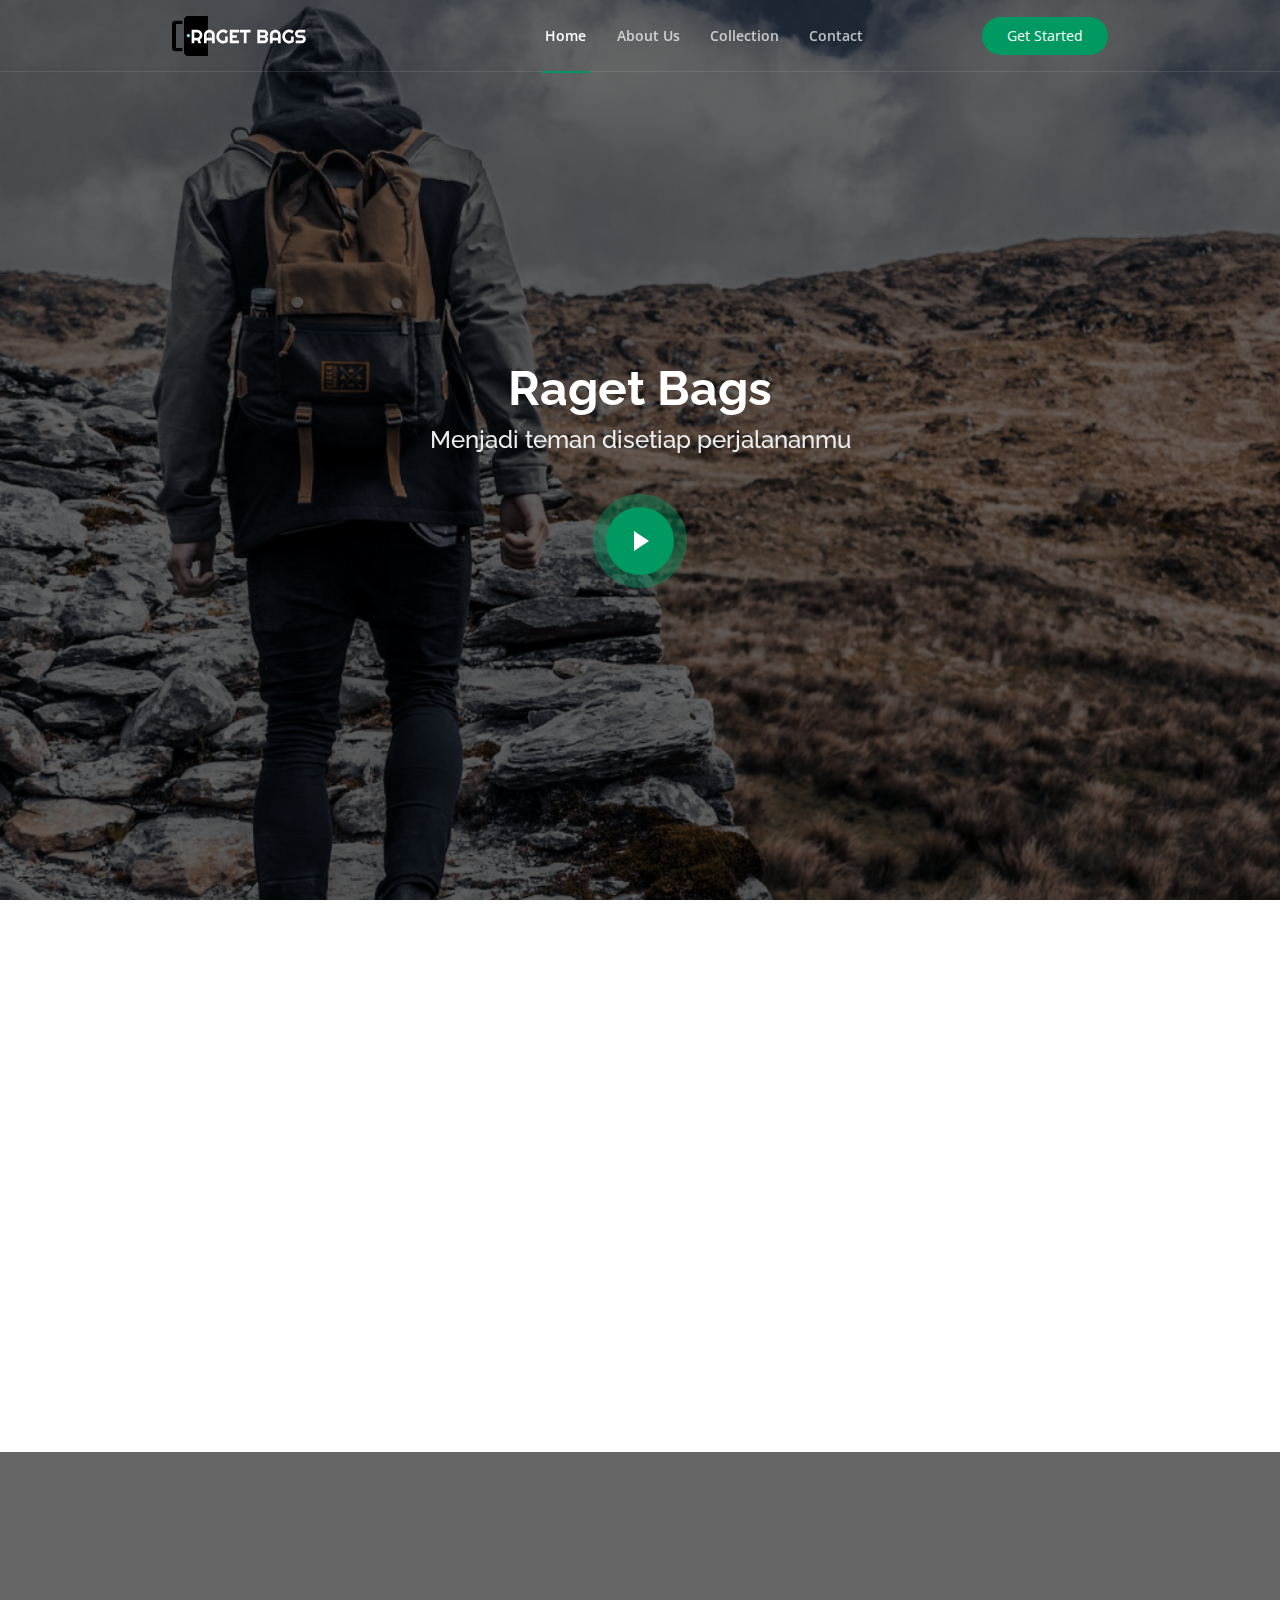
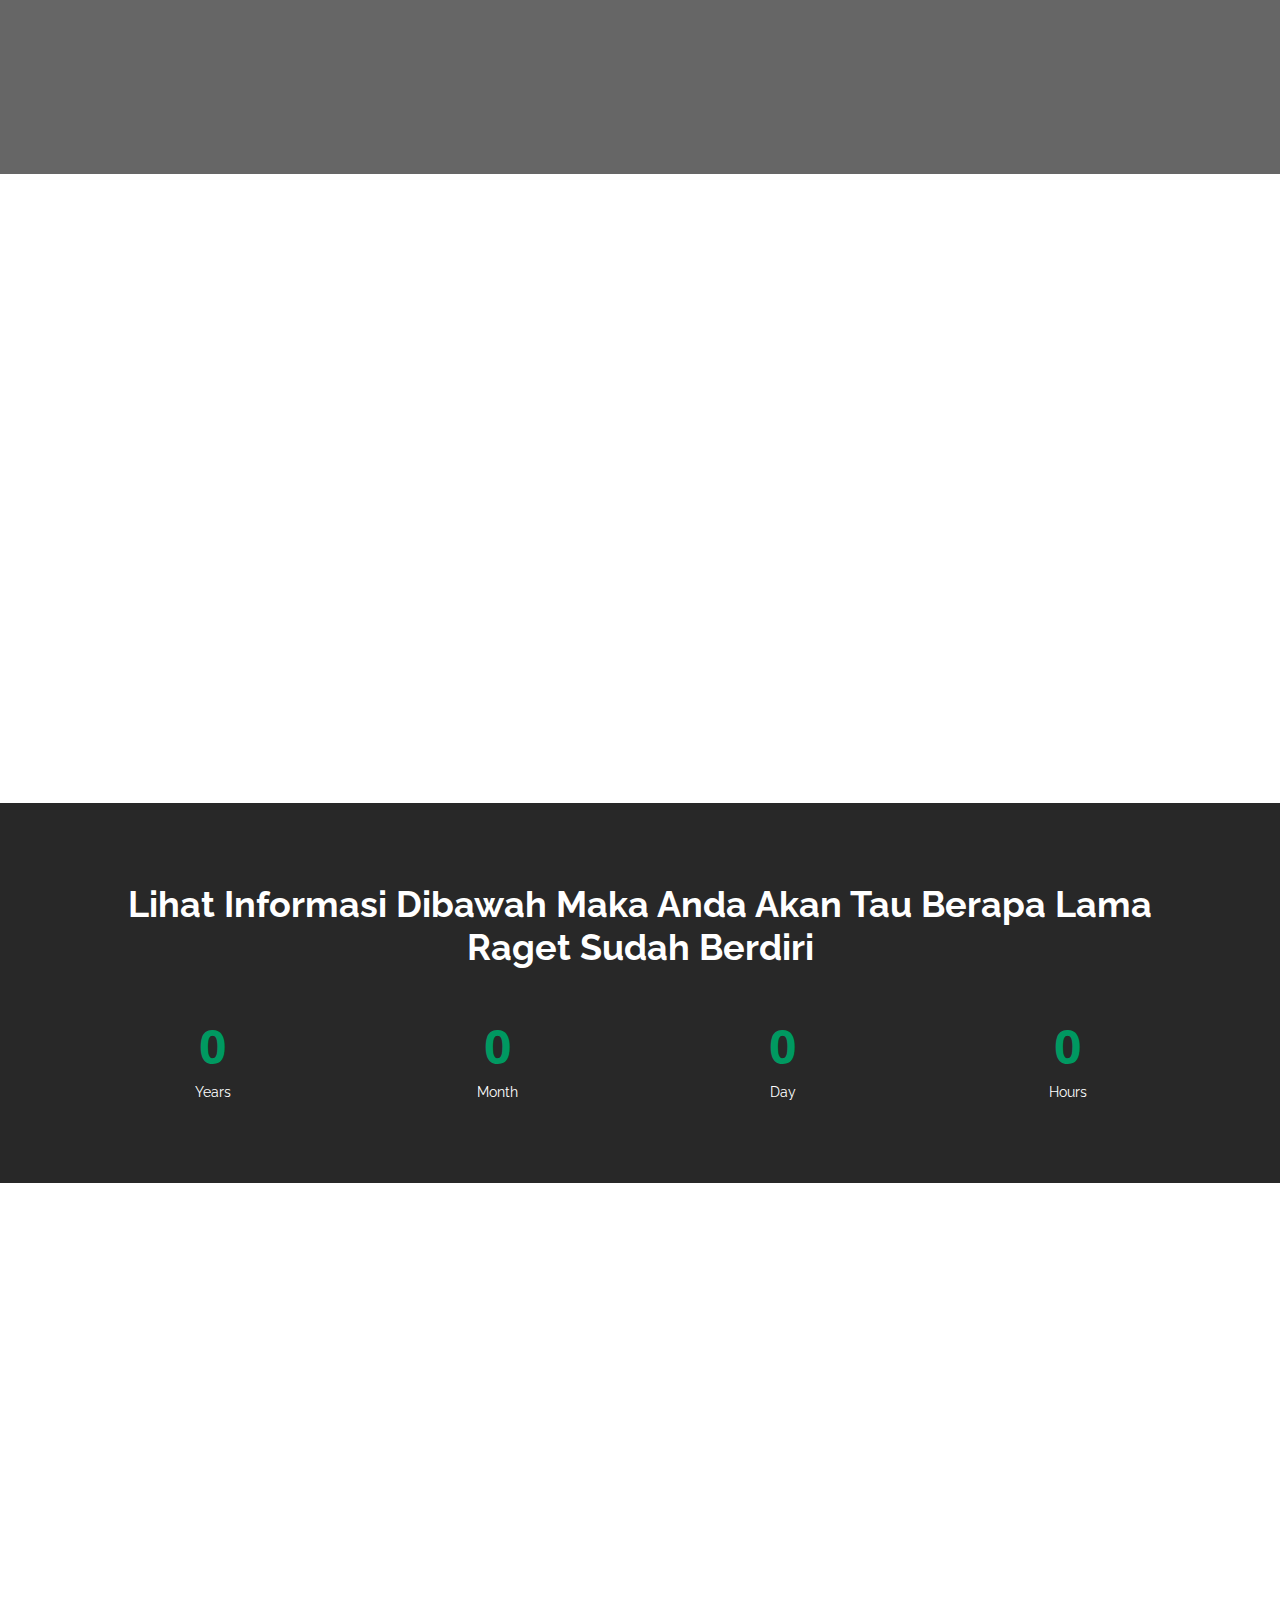
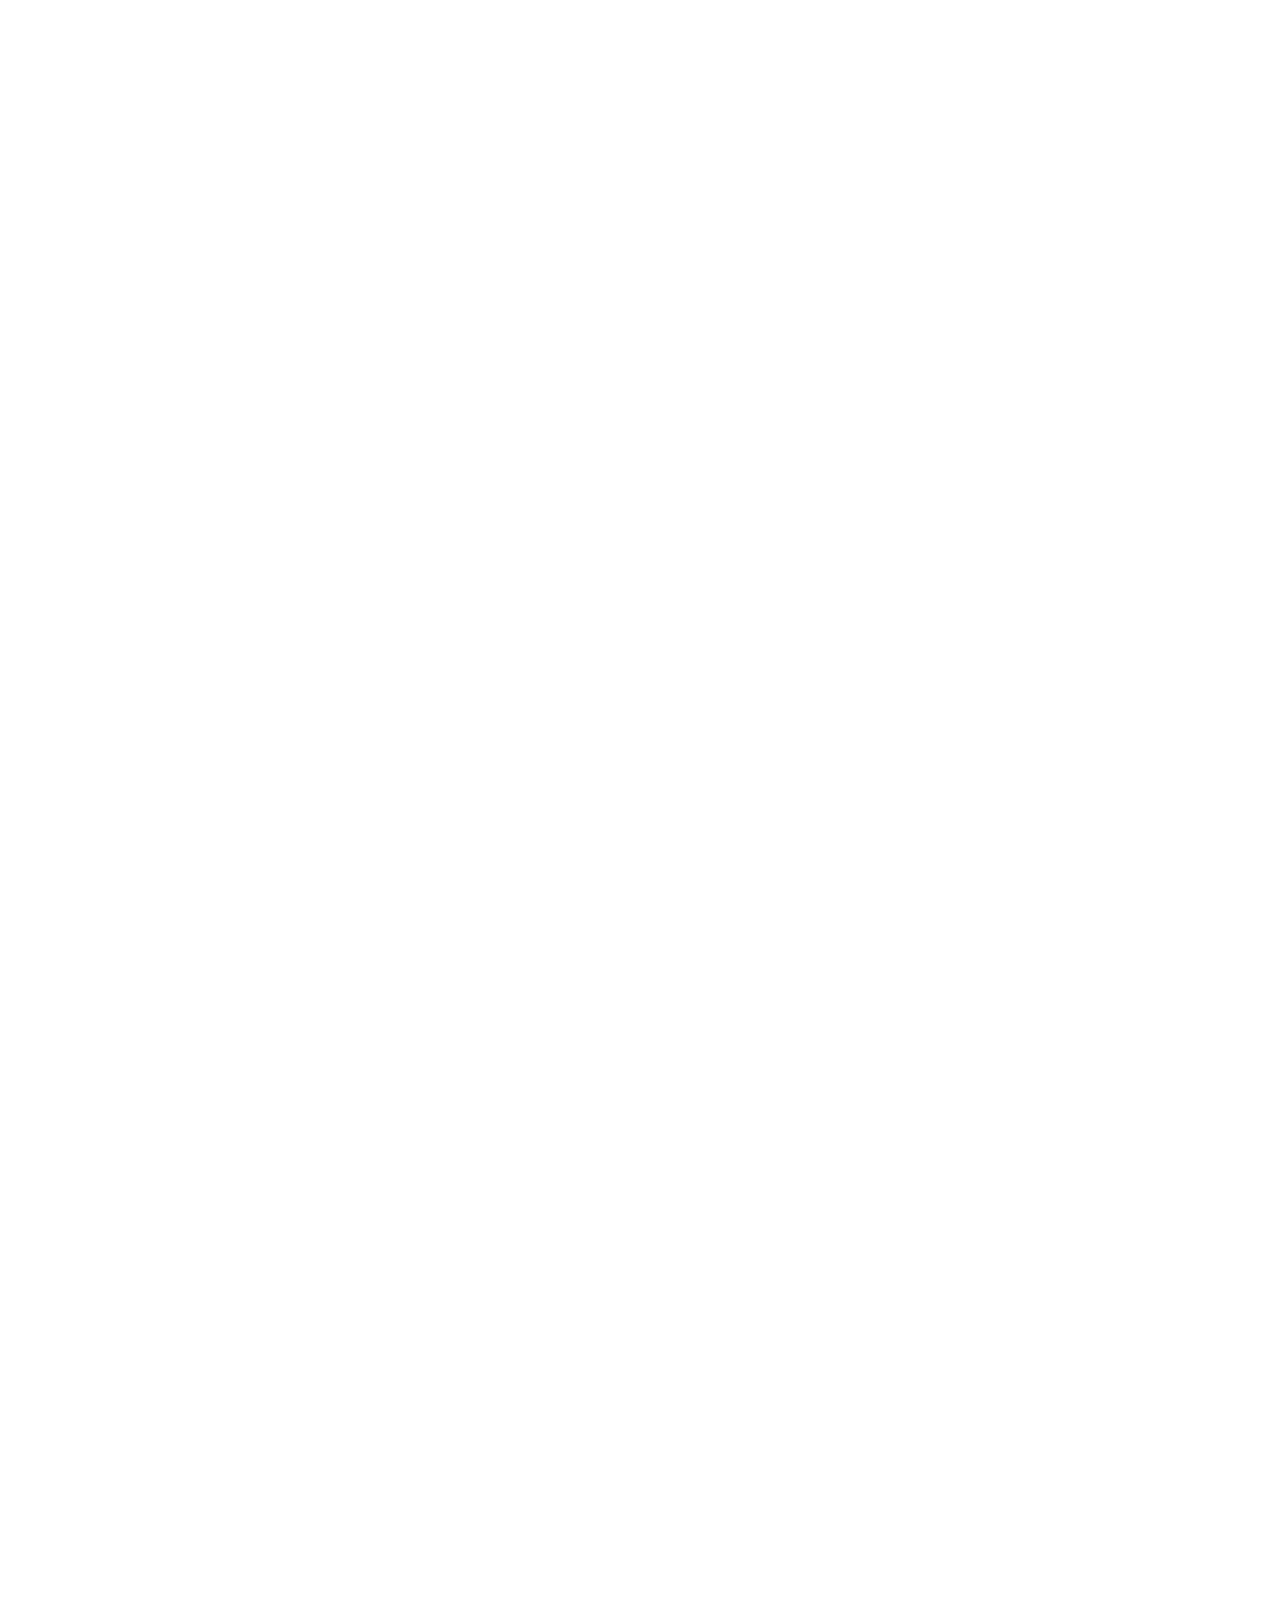
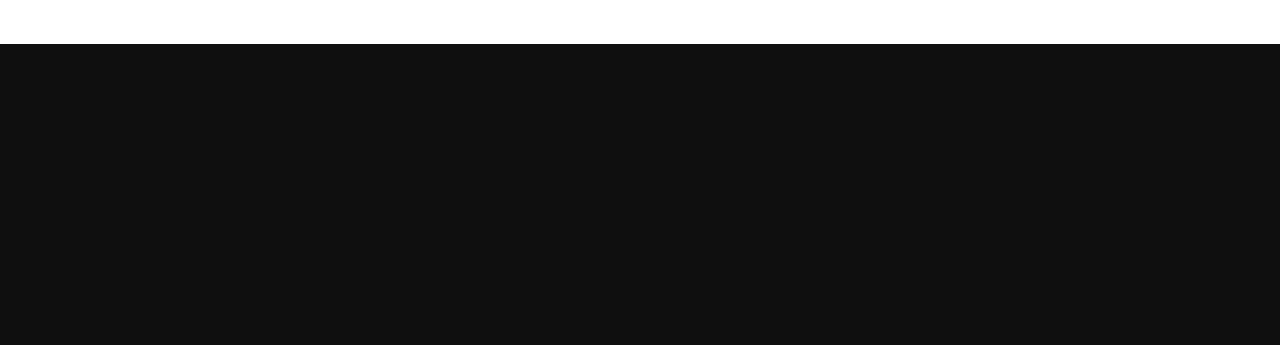
<file: index.html>
<!DOCTYPE html>
<html lang="en">
  <head>
    <meta charset="utf-8" />
    <meta content="width=device-width, initial-scale=1.0" name="viewport" />

    <title>Raget Bags</title>
    <meta content="" name="description" />
    <meta content="" name="keywords" />
    <!-- Favicons -->
    <link href="assets/img/heart32.png" rel="icon" />
    <link href="assets/img/heart90.png" rel="heart90" />
    <!-- Google Fonts -->
    <link
      href="https://fonts.googleapis.com/css?family=Open+Sans:300,300i,400,400i,600,600i,700,700i|Raleway:300,300i,400,400i,500,500i,600,600i,700,700i|Poppins:300,300i,400,400i,500,500i,600,600i,700,700i"
      rel="stylesheet"/>

    <!--AOS-->
    <link href="https://unpkg.com/aos@2.3.1/dist/aos.css" rel="stylesheet">
    <!-- Vendor CSS Files -->
    <link
      href="assets/vendor/bootstrap/css/bootstrap.min.css"
      rel="stylesheet"
    />
    <link
      href="assets/vendor/bootstrap-icons/bootstrap-icons.css"
      rel="stylesheet"
    />
    <link href="assets/vendor/boxicons/css/boxicons.min.css" rel="stylesheet" />
    <link
      href="assets/vendor/glightbox/css/glightbox.min.css"
      rel="stylesheet"
    />
    <link href="assets/vendor/remixicon/remixicon.css" rel="stylesheet" />
    <link href="assets/vendor/swiper/swiper-bundle.min.css" rel="stylesheet" />
    <!-- Template Main CSS File -->
    <link href="assets/css/style.css" rel="stylesheet" />
  </head>

  <body>

    <!-- ======= Header ======= -->
    <header id="header" class="fixed-top">
      <div class="container-fluid">
        <div class="row justify-content-center">
          <div class="col-xl-9 d-flex align-items-center justify-content-lg-between" data-aos="zoom-in"  data-aos-duration="1000">
            <a class="logo me-auto me-lg-5" href="index.html"
              ><img src="assets/img/raget/ragetlogos.svg">

            <nav id="navbar" class="navbar order-last order-lg-0">
              <ul>
                <li>
                  <a class="nav-link scrollto active" href="#hero">Home</a>
                </li>
                <li>
                  <a class="nav-link scrollto" href="#about">About Us</a>
                </li>
                <li>
                  <a class="nav-link scrollto" href="#portfolio">Collection</a>
                </li>
                <li>
                  <a class="nav-link scrollto" href="#contact">Contact</a>
                </li>
              </ul>
              <i class="bi bi-list mobile-nav-toggle"></i>
            </nav>
            <!-- .navbar -->
            <a href="#about" class="get-started-btn scrollto">Get Started</a>
          </div>
        </div>
      </div>
    </header>
    <!-- End Header -->

    <!-- ======= Hero Section ======= -->
    <section id="hero" class="d-flex flex-column justify-content-center">
      <div class="container">
        <div class="row justify-content-center" data-aos="zoom-in" data-aos-duration="1000">
          <div class="col-xl-8">
            <h1>Raget Bags</h1>
            <h2>Menjadi teman disetiap perjalananmu</h2>
            <a
              href="https://youtu.be/h5ImB8gKJGo"
              class="glightbox play-btn mb-4"
            ></a>
          </div>
        </div>
      </div>
    </section>
    <!-- End Hero -->

    <main id="main">
      <!-- ======= About Us Section ======= -->
      <section id="about" class="about">
        <div class="container">
          <div class="section-title" data-aos="fade-right" data-aos-duration="1000">
            <h2>About Us</h2>
            <h4>Raget Bags</h4>
          </div>

          <div class="row content">
            <div class="col-lg-6" data-aos="fade-right" data-aos-duration="1000">
              <ul>
                <li>
                  <i class="ri-ubuntu-fill"></i>
                  <h6>
                    Raget Berdiri Sejak Tahun 2000, yang dimana pada saat itu
                    industri tas masih sangat jarang dan model-model tasnya
                    masih jadul dan kurang compact
                  </h6>
                </li>
                <li>
                  <i class="ri-ubuntu-fill"></i>
                  <h6>
                    Lorem ipsum dolor sit amet consectetur adipisicing elit.
                    Consequatur provident quis magni doloremque natus alias
                    dolorem. Quas debitis unde porro nobis ipsam provident quo,
                    illo magnam deserunt dolorum exercitationem deleniti!
                  </h6>
                </li>
                <li>
                  <i class="ri-ubuntu-fill"></i>
                  <h6>
                    Lorem ipsum dolor sit amet consectetur adipisicing elit.
                    Earum qui labore similique distinctio sit asperiores
                    exercitationem illum, nemo quis et voluptatem, excepturi
                    numquam, facere voluptas cupiditate animi! Fuga, aperiam
                    delectus.
                  </h6>
                </li>
              </ul>
            </div>
            <div class="col-lg-6 pt-4 pt-lg-3" data-aos="fade-left" data-aos-duration="1000">
              <ul>
                <li>
                  <i class="ri-ubuntu-fill"></i>
                  <h6>
                    Lorem ipsum dolor sit amet consectetur adipisicing elit. Aut
                    quia porro reprehenderit modi quibusdam fuga quod explicabo
                    minima, ex laudantium. Molestiae temporibus assumenda velit
                    enim saepe? Ducimus perspiciatis beatae architecto.
                  </h6>
                </li>
              </ul>
            </div>
          </div>
        </div>
      </section>
      <!-- End About Us Section -->

      <!-- ======= Cta Section ======= -->
      <section id="cta" class="cta">
        <div class="container" data-aos="fade-up" data-aos-duration="1000">
          <div class="row">
            <div class="col-lg-9 text-center text-lg-start">
              <h3>Create a Beatiful Journey</h3>
              <p>
                “ Tuhan menciptakan Alam semesta untuk dijadikan tempat merenung
                bagi orang-orang yang berfikir.”
              </p>
            </div>
          </div>
        </div>
      </section>
      <!-- End Cta Section -->

      <!-- ======= Information Section ======= -->
      <section id="features" class="features">
        <div class="container">
          <div class="row">
            <div class="col-lg-6 order-2 order-lg-1">
              <div class="icon-box mt-5 mt-lg-0">
                <div class="section-title" data-aos="fade-right" data-aos-duration="1000">
                  <h2>Raget Bags Store</h2>
                  <br />
                  <i class="bx bi-x-diamond"></i>
                  <h4>
                    is simply dummy text of the printing and typesetting
                    industry. Lorem Ipsum has been the industry's standard dummy
                    text ever since the 1500s, when an unknown printer took a
                    galley of type and scrambled it to make a type specimen
                    book. It has survived not only five centuries, but also the
                    leap into electronic typesetting, remaining essentially
                    unchanged.
                  </h4>
                </div>
              </div>

              <div class="icon-box mt-5" data-aos="fade-right" data-aos-duration="1000">
                <i class="bx bx-location-plus"></i>
                <h4>
                  GM2R+967, Jl. Utama, Wates, Kedensari, Kec. Tanggulangin,
                  Kabupaten Sidoarjo, Jawa Timur 61272
                </h4>
              </div>
            </div>
            <div
              class="image col-lg-6 order-1 order-lg-2"
              style="background-image: url('assets/img/raget/bg.jpeg')" data-aos="fade-left" data-aos-duration="1500"
            ></div>
          </div>
        </div>
      </section>
     

    
      <section id="counts" class="counts">
        <div class="container">
          <div class="text-center title">
            <h3>
              Lihat Informasi Dibawah Maka Anda Akan Tau Berapa Lama Raget Sudah
              Berdiri
            </h3>
          </div>

          <div class="row counters position-relative">
            <div class="col-lg-3 col-6 text-center">
              <span
                data-purecounter-start="0"
                data-purecounter-end="22"
                data-purecounter-duration="4"
                class="purecounter"
              ></span>
              <p>Years</p>
            </div>

            <div class="col-lg-3 col-6 text-center">
              <span
                data-purecounter-start="0"
                data-purecounter-end="264"
                data-purecounter-duration="4"
                class="purecounter"
              ></span>
              <p>Month</p>
            </div>

            <div class="col-lg-3 col-6 text-center">
              <span
                data-purecounter-start="0"
                data-purecounter-end="8030"
                data-purecounter-duration="4"
                class="purecounter"
              ></span>
              <p>Day</p>
            </div>

            <div class="col-lg-3 col-6 text-center">
              <span
                data-purecounter-start="0"
                data-purecounter-end="192720"
                data-purecounter-duration="4"
                class="purecounter"
              ></span>
              <p>Hours</p>
            </div>
          </div>
        </div>
      </section>
       <!-- End Information Section -->

      <!-- ======= Collection Section ======= -->
      <section id="portfolio" class="portfolio">
        <div class="container">
          <div class="section-title text-center" data-aos="zoom-in" data-aos-duration="1000">
            <h2>Collection</h2>
            <p style="font-weight: bold">
              Produk tebaik yang menjadi unggulan kami
            </p>
          </div>
          <!--awal coll 1-->
          <div class="row portfolio-container">
            <div class="col-lg-4 col-md-6 portfolio-item filter-app">
              <img
                src="assets/img/produk/produk-konten-1-2.png  "
                class="img-fluid"
                alt="Collection 1"
              data-aos="fade-right" data-aos-duration="1000"/>
              <div class="portfolio-info">
                <h4>Raget Collection</h4>
                <a
                  href="assets/img/produk/produk-konten-1-2.png"
                  data-gallery="portfolioGallery"
                  class="portfolio-lightbox preview-link"
                  title="Collection 1"
                  ><i class="bx bx-plus"></i
                ></a>
               </a>
              </div>
            </div>
            <!--akhir coll 1-->

            <!--awal coll 2-->
            <div class="col-lg-4 col-md-6 portfolio-item filter-web">
              <img
                src="assets/img/produk/produk-konten-1-2.png"
                class="img-fluid"
                alt="Collection 2"
                data-aos="zoom-in" data-aos-duration="1000"/>
              <div class="portfolio-info">
                <h4>Raget Collection</h4>

                <a
                  href="assets/img/produk/produk-konten-1-2.png"
                  data-gallery="portfolioGallery"
                  class="portfolio-lightbox preview-link"
                  title="Collection 2"
                  ><i class="bx bx-plus"></i
                ></a>
               
              </div>
            </div>
            <!--akhir coll 2-->

            <!--awal coll 3-->
            <div class="col-lg-4 col-md-6 portfolio-item filter-app">
              <img
                src="assets/img/produk/produk-konten-1-2.png"
                class="img-fluid"
                alt="Collection 3"
                data-aos="fade-left" data-aos-duration="1000"/>
              <div class="portfolio-info">
                <h4>Raget Collection</h4>

                <a
                  href="assets/img/produk/produk-konten-1-2.png"
                  data-gallery="portfolioGallery"
                  class="portfolio-lightbox preview-link"
                  title="Collection 3"
                  ><i class="bx bx-plus"></i
                ></a>
                </a>
              </div>
            </div>
            <!--akhir coll 3-->

            <!--awal coll 4-->
            <div class="col-lg-4 col-md-6 portfolio-item filter-card">
              <img
                src="assets/img/produk/produk-konten-1-2.png"
                class="img-fluid"
                alt="Collection 4"
                data-aos="fade-right" data-aos-duration="1000"/>
              <div class="portfolio-info">
                <h4>Raget Collection</h4>

                <a
                  href="assets/img/produk/produk-konten-1-2.png"
                  data-gallery="portfolioGallery"
                  class="portfolio-lightbox preview-link"
                  title="Collection 4"
                  ><i class="bx bx-plus"></i
                ></a>
                
                </a>
              </div>
            </div>
            <!--akhir coll 4-->

            <!--awal coll 5-->
            <div class="col-lg-4 col-md-6 portfolio-item filter-web">
              <img
                src="assets/img/produk/produk-konten-1-2.png"
                class="img-fluid"
                alt="Collection 5"
                data-aos="zoom-in" data-aos-duration="1000"/>
              <div class="portfolio-info">
                <h4>Raget Collection</h4>

                <a
                  href="assets/img/produk/produk-konten-1-2.png"
                  data-gallery="portfolioGallery"
                  class="portfolio-lightbox preview-link"
                  title="Collection 5"
                  ><i class="bx bx-plus"></i
                ></a>
               
              </div>
            </div>
            <!--akhir coll 5-->

            <!--awal coll 6-->
            <div class="col-lg-4 col-md-6 portfolio-item filter-app">
              <img
                src="assets/img/produk/produk-konten-1-2.png"
                class="img-fluid"
                alt="Collection 6"
                data-aos="fade-left" data-aos-duration="1000"/>
              <div class="portfolio-info">
                <h4>Raget Collection</h4>

                <a
                  href="assets/img/produk/produk-konten-1-2.png"
                  data-gallery="portfolioGallery"
                  class="portfolio-lightbox preview-link"
                  title="Collection 6"
                  ><i class="bx bx-plus"></i
                ></a>
              </div>
            </div>
            <!--akhir coll 6-->
          </div>
        </div>
      </section>
      <!-- End Collection Section -->

      <!-- ======= Contact Us Section ======= -->
      <section id="contact" class="contact">
        <div class="container">
          <div class="section-title" data-aos="fade-down" data-aos-duration="300">
            <span>Contact Us</span>
            <h2>Contact Us</h2>
          </div>

          <div class="row justify-content-center">
            <div
              class="col-lg-4 col-md-12"
              data-aos="fade-up"
              data-aos-delay="300">
              <div class="info-box">
                <i class="bx bx-map"></i>
                <h3>Our Address</h3>
                <p>
                  GM2R+967, Jl. Utama, Wates, Kedensari, Kec. Tanggulangin,
                  Kabupaten Sidoarjo, Jawa Timur 61272
                </p>
              </div>
            </div>
            <div
              class="col-lg-4 col-md-6 mt-4 mt-lg-0"
              data-aos="fade-up"
              data-aos-delay="400">
              <div class="info-box">
               <a href="https://mail.google.com/mail/u/0/#inbox?compose=new"> <i class="bx bx-envelope"></i></a>
                <h3>Email Us</h3>
                <p>tegaralam387@gmail.com</p>
              </div>
            </div>

            <div
              class="col-lg-4 col-md-6 mt-4 mt-lg-0"
              data-aos="fade-up"
              data-aos-delay="500"
            >
              <div class="info-box">
                <a href="https://web.whatsapp.com/"><i class="bx bx-phone-call"></i></a>
                <h3>Call Us</h3>
                <p>(+62) 856 0427 6781</p>
              </div>
            </div>
          </div>
        </div>
      </section>
      <!-- End Contact Us Section -->

      <!-- ======= Maps Section ======= -->
        <div id="map" data-aos="zoom-in" data-aos-duration="1500">
         
          <iframe
            src="https://www.google.com/maps/embed?pb=!1m18!1m12!1m3!1d247.2307530403859!2d112.6904785054824!3d-7.499210330798485!2m3!1f0!2f0!3f0!3m2!1i1024!2i768!4f13.1!3m3!1m2!1s0x2dd7e09632ea59e5%3A0x8051bee8a90f767b!2sGM2R%2B967%2C%20Jl.%20Utama%2C%20Wates%2C%20Kedensari%2C%20Kec.%20Tanggulangin%2C%20Kabupaten%20Sidoarjo%2C%20Jawa%20Timur%2061272!5e0!3m2!1sid!2sid!4v1665105570177!5m2!1sid!2sid"
            width="100%"
            height="500"
            style="border: 0"
            allowfullscreen=""
            loading="lazy"
            referrerpolicy="no-referrer-when-downgrade"
          ></iframe>
        </div>
   
      <!-- End Contact Section -->
    </main>
    <!-- End #main -->

    <!-- ======= Footer ======= -->
    <footer id="footer">
      <div class="container" data-aos="zoom-in" data-aos-duration="1000">
        <h3>Raget Bags</h3>
        <p>Menjadi teman disetiap perjalananmu</p>
        <div class="social-links">
          <a href="https://www.instagram.com/tegar.aq/" class="instagram"
            ><i class="bx bxl-instagram"></i
          ></a>
          <a href="https://www.linkedin.com/in/tegar-alam-qushoyyi-261389247/" class="bi-linkedin"
          ><i class="bx bxl-linkedin"></i
        ></a>
        </div>

        <div class="copyright">
          &copy; Copyright <strong><span>RAGETBAGS</span></strong
          >. All Rights Reserved
        </div>
        <div class="credits">
          Designed by
          <a href="https://www.instagram.com/tegar.aq/">Tegar Alam Qushoyyi</a>
        </div>
      </div>
    </footer>
    <!-- End Footer -->

    <div id="preloader"></div>
    <a
      href="#"
      class="back-to-top d-flex align-items-center justify-content-center"
      ><i class="bi bi-arrow-up-short"></i
    ></a>

    <!-- Vendor JS Files -->
    <script src="assets/vendor/purecounter/purecounter_vanilla.js"></script>
    <script src="assets/vendor/bootstrap/js/bootstrap.bundle.min.js"></script>
    <script src="assets/vendor/glightbox/js/glightbox.min.js"></script>
    <script src="assets/vendor/isotope-layout/isotope.pkgd.min.js"></script>
    <script src="assets/vendor/swiper/swiper-bundle.min.js"></script>
    <script src="assets/vendor/php-email-form/validate.js"></script>

<!--AOS JS-->
<script src="https://unpkg.com/aos@next/dist/aos.js"></script>
  <script>
    AOS.init();
  </script>

    <!-- Template Main JS File -->
    <script src="assets/js/main.js"></script>
  </body>
</html>
</file>
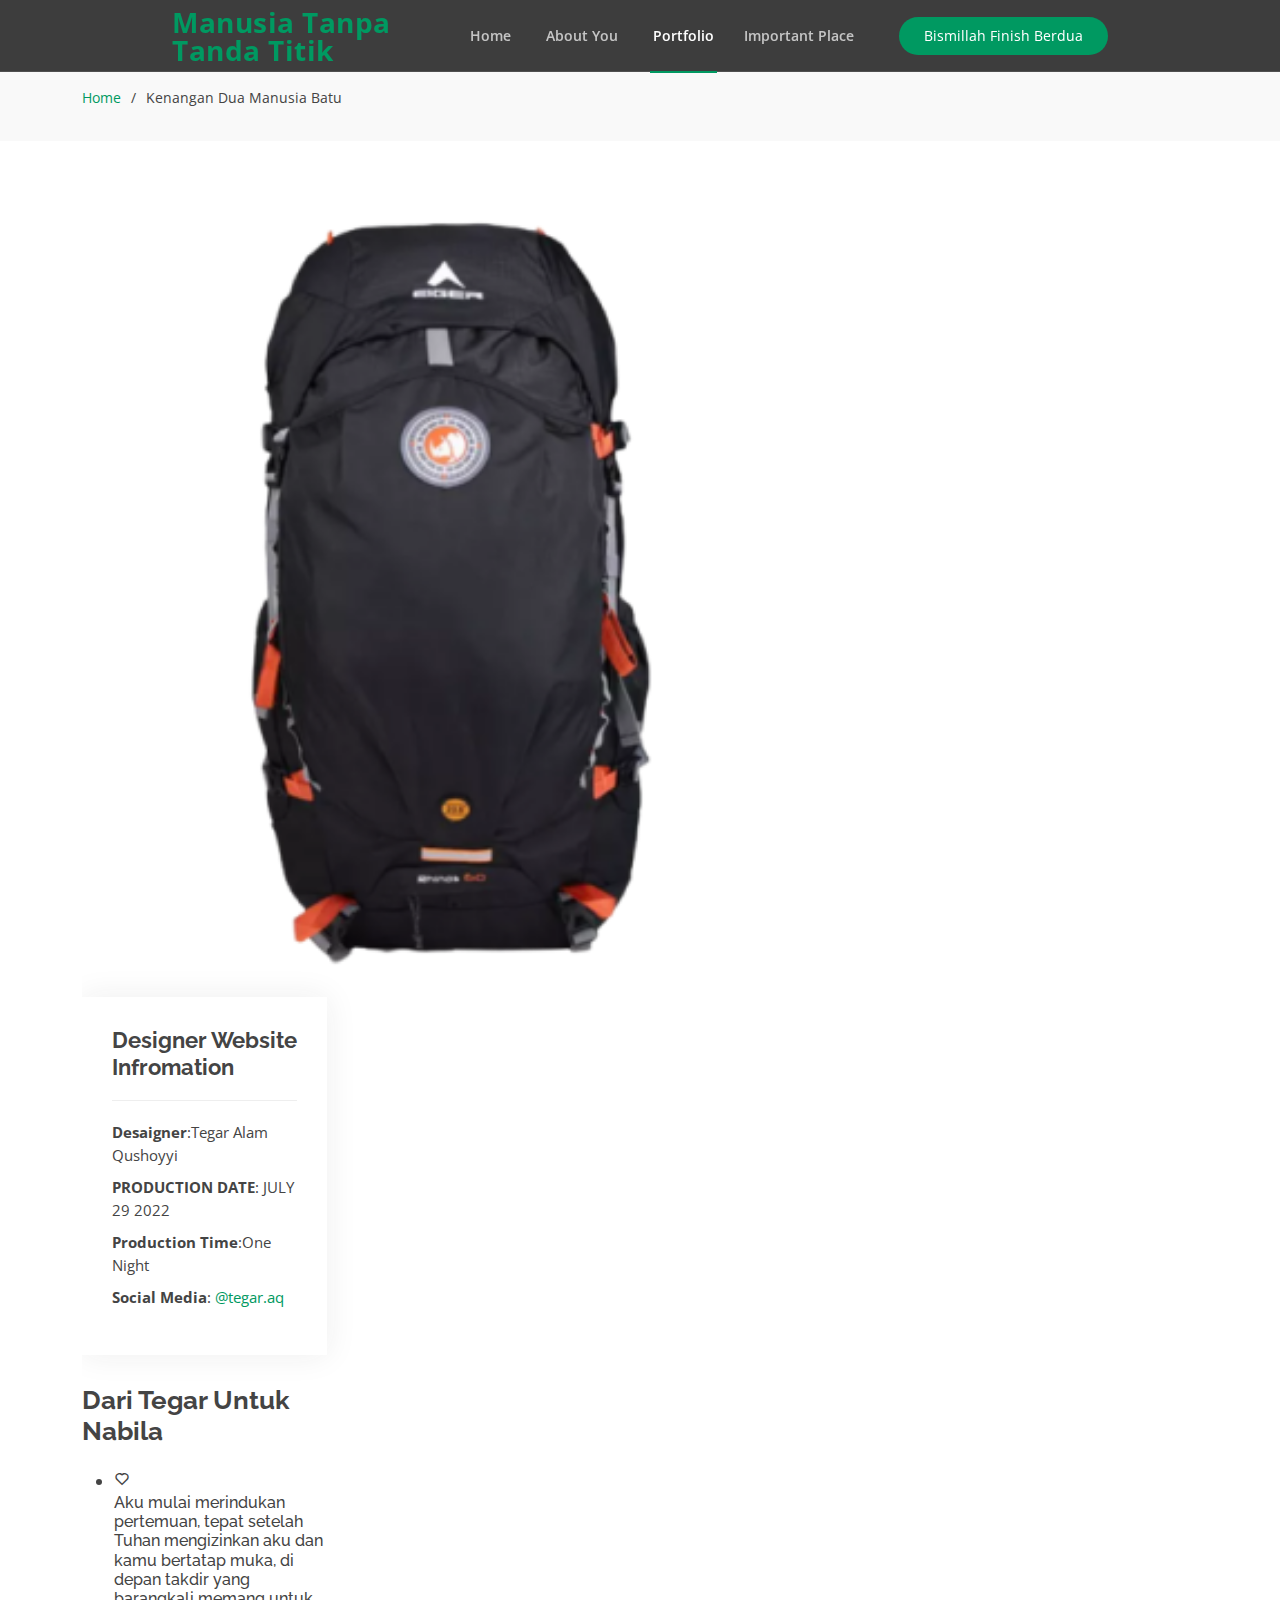
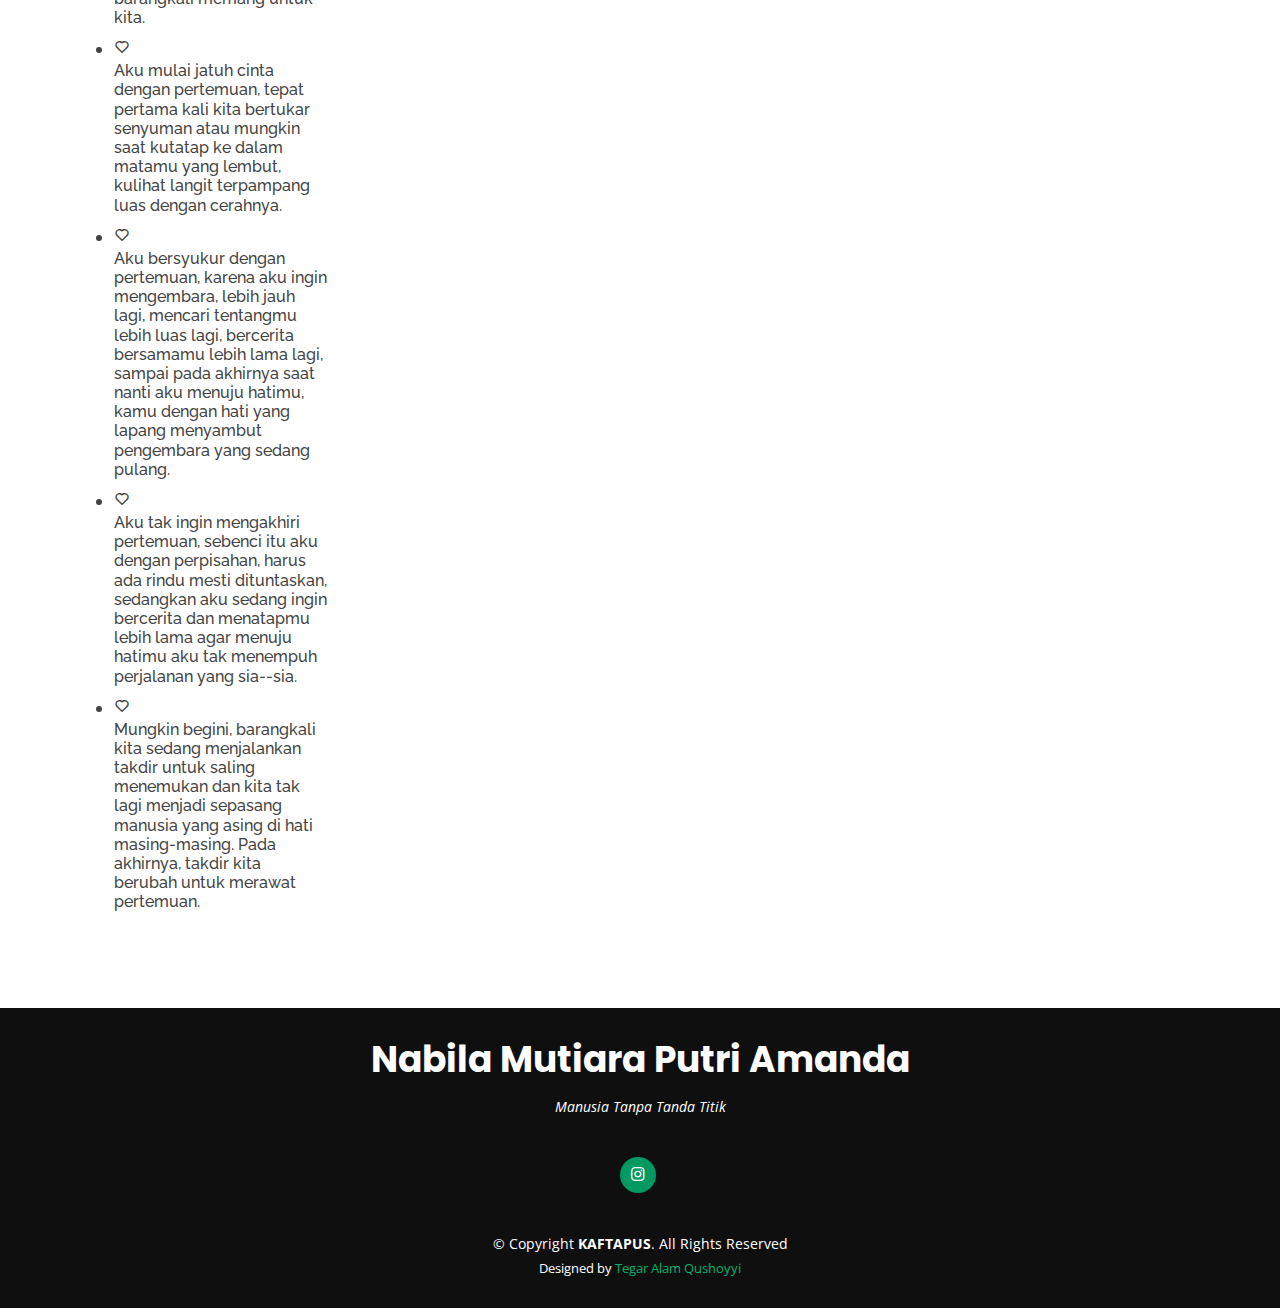
<file: portfolio-details.html>
<!DOCTYPE html>
<html lang="en">
  <head>
    <meta charset="utf-8" />
    <meta content="width=device-width, initial-scale=1.0" name="viewport" />

    <title>Portfolio Details - KnightOne Bootstrap Template</title>
    <meta content="" name="description" />
    <meta content="" name="keywords" />

    <!-- Favicons -->
    <link href="assets/img/favicon.png" rel="icon" />
    <link href="assets/img/apple-touch-icon.png" rel="apple-touch-icon" />

    <!-- Google Fonts -->
    <link
      href="https://fonts.googleapis.com/css?family=Open+Sans:300,300i,400,400i,600,600i,700,700i|Raleway:300,300i,400,400i,500,500i,600,600i,700,700i|Poppins:300,300i,400,400i,500,500i,600,600i,700,700i"
      rel="stylesheet"
    />

    <!-- Vendor CSS Files -->
    <link
      href="assets/vendor/bootstrap/css/bootstrap.min.css"
      rel="stylesheet"
    />
    <link
      href="assets/vendor/bootstrap-icons/bootstrap-icons.css"
      rel="stylesheet"
    />
    <link href="assets/vendor/boxicons/css/boxicons.min.css" rel="stylesheet" />
    <link
      href="assets/vendor/glightbox/css/glightbox.min.css"
      rel="stylesheet"
    />
    <link href="assets/vendor/remixicon/remixicon.css" rel="stylesheet" />
    <link href="assets/vendor/swiper/swiper-bundle.min.css" rel="stylesheet" />

    <!-- Template Main CSS File -->
    <link href="assets/css/style.css" rel="stylesheet" />

    <!-- =======================================================
  * Template Name: KnightOne - v4.8.1
  * Template URL: https://bootstrapmade.com/knight-simple-one-page-bootstrap-template/
  * Author: BootstrapMade.com
  * License: https://bootstrapmade.com/license/
  ======================================================== -->
  </head>

  <body>
    <!-- ======= Header ======= -->
    <header id="header" class="fixed-top header-inner-pages">
      <div class="container-fluid">
        <div class="row justify-content-center">
          <div
            class="col-xl-9 d-flex align-items-center justify-content-lg-between"
          >
            <a class="logo me-auto me-lg-5" href="index.html"
              ><i class="fa fa-play fa-code"></i> Manusia Tanpa Tanda Titik</a
            >

            <!-- Uncomment below if you prefer to use an image logo -->
            <!-- <a href="index.html" class="logo me-auto me-lg-0"><img src="assets/img/logo.png" alt="" class="img-fluid"></a>-->

            <nav id="navbar" class="navbar order-last order-lg-0">
              <ul>
                <li>
                  <a class="nav-link scrollto" href="index.html"
                    >Home<i class="#hero"></i
                  ></a>
                </li>
                <li>
                  <a class="nav-link scrollto" href="index.html"
                    >About You <i class="#about"></i
                  ></a>
                </li>
                <li>
                  <a class="nav-link scrollto active" href="#portfolio"
                    >Portfolio</a
                  >
                </li>
                <li>
                  <a class="nav-link scrollto" href="index.html"
                    >Important Place<i class="#contact"></i
                  ></a>
                </li>
              </ul>
              <i class="bi bi-list mobile-nav-toggle"></i>
            </nav>
            <!-- .navbar -->

            <a href="#about" class="get-started-btn scrollto"
              >Bismillah Finish Berdua</a
            >
          </div>
        </div>
      </div>
    </header>
    <!-- End Header -->

    <main id="main">
      <!-- ======= Breadcrumbs ======= -->
      <section id="breadcrumbs" class="breadcrumbs">
        <div class="container">
          <ol>
            <li><a href="index.html">Home</a></li>
            <li>Kenangan Dua Manusia Batu</li>
          </ol>
          <h2></h2>
        </div>
      </section>
      <!-- End Breadcrumbs -->

      <!-- ======= Portfolio Details Section ======= -->
      <section id="portfolio-details" class="portfolio-details">
        <div class="container">
          <div class="row gy-4">
            <div class="col-lg-8">
              <div class="portfolio-details-slider swiper">
                <div class="swiper-wrapper align-items-center">
                  <div class="swiper-slide">
                    <img
                      src="assets/img/produk/produk-konten-1-2.png"
                      alt="Kenangan Di Ultahmu Ke 18"
                    />
                  </div>

                  <div class="swiper-slide">
                    <img src="assets/img/produk/produk-konten-1-2.png" alt="" />
                  </div>

                  <div class="swiper-slide">
                    <img src="assets/img/produk/produk-konten-1-2.png" alt="" />
                  </div>

                  <div class="swiper-slide">
                    <img src="assets/img/produk/produk-konten-1-2.png" alt="" />
                  </div>

                  <div class="swiper-slide">
                    <img src="assets/img/produk/produk-konten-1-2.png" alt="" />
                  </div>

                  <div class="swiper-slide">
                    <img src="assets/img/produk/produk-konten-1-2.png" alt="" />
                  </div>

            </div>

            <div class="col-lg-4">
              <div class="portfolio-info">
                <h3>Designer Website Infromation</h3>
                <ul>
                  <li><strong>Desaigner</strong>:Tegar Alam Qushoyyi</li>
                  <li><strong>PRODUCTION DATE</strong>: JULY 29 2022</li>
                  <li><strong>Production Time</strong>:One Night</li>
                  <li>
                    <strong>Social Media</strong>:
                    <a href="https://www.instagram.com/tegar.aq/">@tegar.aq</a>
                  </li>
                </ul>
              </div>
              <div class="portfolio-description">
                <div class="col-lg-0">
                  <h2>Dari Tegar Untuk Nabila</h2>
                  <ul>
                    <li>
                      <i class="ri-heart-line"></i>
                      <h6>
                        Aku mulai merindukan pertemuan, tepat setelah Tuhan
                        mengizinkan aku dan kamu bertatap muka, di depan takdir
                        yang barangkali memang untuk kita.
                      </h6>
                    </li>

                    <li>
                      <i class="ri-heart-line"></i>
                      <h6>
                        Aku mulai jatuh cinta dengan pertemuan, tepat pertama
                        kali kita bertukar senyuman atau mungkin saat kutatap ke
                        dalam matamu yang lembut, kulihat langit terpampang luas
                        dengan cerahnya.
                      </h6>
                    </li>

                    <li>
                      <i class="ri-heart-line"></i>
                      <h6>
                        Aku bersyukur dengan pertemuan, karena aku ingin
                        mengembara, lebih jauh lagi, mencari tentangmu lebih
                        luas lagi, bercerita bersamamu lebih lama lagi, sampai
                        pada akhirnya saat nanti aku menuju hatimu, kamu dengan
                        hati yang lapang menyambut pengembara yang sedang
                        pulang.
                      </h6>
                    </li>

                    <li>
                      <i class="ri-heart-line"></i>
                      <h6>
                        Aku tak ingin mengakhiri pertemuan, sebenci itu aku
                        dengan perpisahan, harus ada rindu mesti dituntaskan,
                        sedangkan aku sedang ingin bercerita dan menatapmu lebih
                        lama agar menuju hatimu aku tak menempuh perjalanan yang
                        sia--sia.
                      </h6>
                    </li>

                    <li>
                      <i class="ri-heart-line"></i>
                      <h6>
                        Mungkin begini, barangkali kita sedang menjalankan
                        takdir untuk saling menemukan dan kita tak lagi menjadi
                        sepasang manusia yang asing di hati masing-masing. Pada
                        akhirnya, takdir kita berubah untuk merawat pertemuan.
                      </h6>
                    </li>
                  </ul>
                </div>
              </div>
            </div>
          </div>
        </div>
      </section>
      <!-- End Portfolio Details Section -->
    </main>
    <!-- End #main -->

    <!-- ======= Footer ======= -->
    <footer id="footer">
      <div class="container">
        <h3>Nabila Mutiara Putri Amanda</h3>
        <p>Manusia Tanpa Tanda Titik</p>
        <div class="social-links">
          <a href="https://www.instagram.com/tegar.aq/" class="instagram"
            ><i class="bx bxl-instagram"></i
          ></a>
        </div>
        <div class="copyright">
          &copy; Copyright <strong><span>KAFTAPUS</span></strong
          >. All Rights Reserved
        </div>
        <div class="credits">
          Designed by
          <a href="https://www.instagram.com/tegar.aq/">Tegar Alam Qushoyyi</a>
        </div>
      </div>
    </footer>
    <!-- End Footer -->

    <div id="preloader"></div>
    <a
      href="#"
      class="back-to-top d-flex align-items-center justify-content-center"
      ><i class="bi bi-arrow-up-short"></i
    ></a>

    <!-- Vendor JS Files -->
    <script src="assets/vendor/purecounter/purecounter_vanilla.js"></script>
    <script src="assets/vendor/bootstrap/js/bootstrap.bundle.min.js"></script>
    <script src="assets/vendor/glightbox/js/glightbox.min.js"></script>
    <script src="assets/vendor/isotope-layout/isotope.pkgd.min.js"></script>
    <script src="assets/vendor/swiper/swiper-bundle.min.js"></script>
    <script src="assets/vendor/php-email-form/validate.js"></script>

    <!-- Template Main JS File -->
    <script src="assets/js/main.js"></script>
  </body>
</html>
</file>
<file: assets/css/style.css>
/*--------------------------------------------------------------
# General
--------------------------------------------------------------*/
body {
  font-family: "Open Sans", sans-serif;
  color: #444444;
}

a {
  color: #009961;
  text-decoration: none;
}

a:hover {
  color: #00cc81;
  text-decoration: none;
}

h1,
h2,
h3,
h4,
h5,
h6 {
  font-family: "Raleway", sans-serif;
}

/*--------------------------------------------------------------
# Preloader
--------------------------------------------------------------*/
#preloader {
  position: fixed;
  top: 0;
  left: 0;
  right: 0;
  bottom: 0;
  z-index: 9999;
  overflow: hidden;
  background: #fff;
}

#preloader:before {
  content: "";
  position: fixed;
  top: calc(50% - 30px);
  left: calc(50% - 30px);
  border: 6px solid #009961;
  border-top-color: #fff;
  border-bottom-color: #fff;
  border-radius: 50%;
  width: 60px;
  height: 60px;
  -webkit-animation: animate-preloader 1s linear infinite;
  animation: animate-preloader 1s linear infinite;
}

@-webkit-keyframes animate-preloader {
  0% {
    transform: rotate(0deg);
  }

  100% {
    transform: rotate(360deg);
  }
}

@keyframes animate-preloader {
  0% {
    transform: rotate(0deg);
  }

  100% {
    transform: rotate(360deg);
  }
}

/*--------------------------------------------------------------
# Back to top button
--------------------------------------------------------------*/
.back-to-top {
  position: fixed;
  visibility: hidden;
  opacity: 0;
  right: 15px;
  bottom: 15px;
  z-index: 996;
  background: #009961;
  width: 40px;
  height: 40px;
  border-radius: 50px;
  transition: all 0.4s;
}

.back-to-top i {
  font-size: 28px;
  color: #fff;
  line-height: 0;
}

.back-to-top:hover {
  background: #00c27b;
  color: #fff;
}

.back-to-top.active {
  visibility: visible;
  opacity: 1;
}

@media screen and (max-width: 768px) {
  [data-aos-delay] {
    transition-delay: 0 !important;
  }
}

/*--------------------------------------------------------------
# Header
--------------------------------------------------------------*/
#header {
  transition: all 0.5s;
  z-index: 997;
  border-bottom: 1px solid rgba(255, 255, 255, 0.1);
}

#header.header-scrolled,
#header.header-inner-pages {
  background: rgba(40, 40, 40, 0.9);
}

#header .logo {
  font-size: 28px;
  margin: 0;
  padding: 0;
  line-height: 1;
  font-weight: 700;
  letter-spacing: 0.5px;
}

#header .logo a {
  color: #fff;
}

#header .logo img {
  max-height: 40px;
}

@media (max-width: 992px) {
  #header {
    border: 0;
    padding: 15px 0;
  }
}

/* Get Startet Button */
.get-started-btn {
  margin-left: 25px;
  background: #009961;
  color: #fff;
  border-radius: 50px;
  padding: 8px 25px 9px 25px;
  white-space: nowrap;
  transition: 0.3s;
  font-size: 14px;
  display: inline-block;
}

.get-started-btn:hover {
  background: #00b371;
  color: #fff;
}

@media (max-width: 992px) {
  .get-started-btn {
    margin: 0 15px 0 0;
    padding: 6px 18px;
  }
}

/*--------------------------------------------------------------
# Navigation Menu
--------------------------------------------------------------*/
/**
* Desktop Navigation 
*/
.navbar {
  padding: 0;
}

.navbar ul {
  margin: 0;
  padding: 0;
  display: flex;
  list-style: none;
  align-items: center;
}

.navbar li {
  position: relative;
}

.navbar > ul > li {
  position: relative;
  white-space: nowrap;
  margin: 0 12px;
}

.navbar a,
.navbar a:focus {
  display: flex;
  align-items: center;
  justify-content: space-between;
  padding: 25px 3px;
  font-size: 14px;
  font-weight: 600;
  color: rgba(255, 255, 255, 0.7);
  white-space: nowrap;
  transition: 0.3s;
  position: relative;
}

.navbar a i,
.navbar a:focus i {
  font-size: 12px;
  line-height: 0;
  margin-left: 5px;
}

.navbar > ul > li > a:before {
  content: "";
  position: absolute;
  width: 100%;
  height: 2px;
  bottom: -2px;
  left: 0;
  background-color: #009961;
  visibility: hidden;
  width: 0px;
  transition: all 0.3s ease-in-out 0s;
}

.navbar a:hover:before,
.navbar li:hover > a:before,
.navbar .active:before {
  visibility: visible;
  width: 100%;
}

.navbar a:hover,
.navbar .active,
.navbar .active:focus,
.navbar li:hover > a {
  color: #fff;
}

.navbar .dropdown ul {
  display: block;
  position: absolute;
  left: 0;
  top: calc(100% + 30px);
  margin: 0;
  padding: 10px 0;
  z-index: 99;
  opacity: 0;
  visibility: hidden;
  background: #fff;
  box-shadow: 0px 0px 30px rgba(127, 137, 161, 0.25);
  transition: 0.3s;
  border-top: 2px solid #009961;
}

.navbar .dropdown ul li {
  min-width: 200px;
}

.navbar .dropdown ul a {
  padding: 10px 20px;
  font-size: 14px;
  text-transform: none;
  font-weight: 500;
  color: #282828;
}

.navbar .dropdown ul a i {
  font-size: 12px;
}

.navbar .dropdown ul a:hover,
.navbar .dropdown ul .active:hover,
.navbar .dropdown ul li:hover > a {
  color: #009961;
}

.navbar .dropdown:hover > ul {
  opacity: 1;
  top: 100%;
  visibility: visible;
}

.navbar .dropdown .dropdown ul {
  top: 0;
  left: calc(100% - 30px);
  visibility: hidden;
}

.navbar .dropdown .dropdown:hover > ul {
  opacity: 1;
  top: 0;
  left: 100%;
  visibility: visible;
}

@media (max-width: 1366px) {
  .navbar .dropdown .dropdown ul {
    left: -90%;
  }

  .navbar .dropdown .dropdown:hover > ul {
    left: -100%;
  }
}

/**
* Mobile Navigation 
*/
.mobile-nav-toggle {
  color: #fff;
  font-size: 28px;
  cursor: pointer;
  display: none;
  line-height: 0;
  transition: 0.5s;
}

@media (max-width: 991px) {
  .mobile-nav-toggle {
    display: block;
  }

  .navbar ul {
    display: none;
  }
}

.navbar-mobile {
  position: fixed;
  overflow: hidden;
  top: 0;
  right: 0;
  left: 0;
  bottom: 0;
  background: rgba(15, 15, 15, 0.9);
  transition: 0.3s;
  z-index: 999;
}

.navbar-mobile .mobile-nav-toggle {
  position: absolute;
  top: 15px;
  right: 15px;
}

.navbar-mobile ul {
  display: block;
  position: absolute;
  top: 55px;
  right: 15px;
  bottom: 15px;
  left: 15px;
  padding: 10px 0;
  background-color: #fff;
  overflow-y: auto;
  transition: 0.3s;
}

.navbar-mobile a,
.navbar-mobile a:focus {
  padding: 10px 20px;
  font-size: 15px;
  color: #282828;
}

.navbar-mobile a:hover:before,
.navbar-mobile li:hover > a:before,
.navbar-mobile .active:before {
  visibility: hidden;
}

.navbar-mobile a:hover,
.navbar-mobile .active,
.navbar-mobile li:hover > a {
  color: #009961;
}

.navbar-mobile .getstarted,
.navbar-mobile .getstarted:focus {
  margin: 15px;
}

.navbar-mobile .dropdown ul {
  position: static;
  display: none;
  margin: 10px 20px;
  padding: 10px 0;
  z-index: 99;
  opacity: 1;
  visibility: visible;
  background: #fff;
  box-shadow: 0px 0px 30px rgba(127, 137, 161, 0.25);
}

.navbar-mobile .dropdown ul li {
  min-width: 200px;
}

.navbar-mobile .dropdown ul a {
  padding: 10px 20px;
}

.navbar-mobile .dropdown ul a i {
  font-size: 12px;
}

.navbar-mobile .dropdown ul a:hover,
.navbar-mobile .dropdown ul .active:hover,
.navbar-mobile .dropdown ul li:hover > a {
  color: #009961;
}

.navbar-mobile .dropdown > .dropdown-active {
  display: block;
}

/*--------------------------------------------------------------
# Hero Section
--------------------------------------------------------------*/
#hero {
  width: 100%;
  height: 100vh;
  background: url("../img/raget/andreas-wagner-8H5kNkYmJYQ-unsplash\ 1.png") top
    center;
  background-size: cover;
  position: relative;
}

#hero:before {
  content: "";
  background: rgba(0, 0, 0, 0.6);
  position: absolute;
  bottom: 0;
  top: 0;
  left: 0;
  right: 0;
}

#hero .container {
  padding-top: 72px;
  position: relative;
  text-align: center;
}

#hero h1 {
  margin: 0 0 10px 0;
  font-size: 48px;
  font-weight: 700;
  line-height: 56px;
  color: #fff;
}

#hero h2 {
  color: #eee;
  margin-bottom: 40px;
  font-size: 24px;
}

#hero .play-btn {
  width: 94px;
  height: 94px;
  margin: 0 auto;
  background: radial-gradient(#009961 50%, rgba(0, 153, 97, 0.4) 52%);
  border-radius: 50%;
  display: block;
  overflow: hidden;
  position: relative;
}

#hero .play-btn::after {
  content: "";
  position: absolute;
  left: 50%;
  top: 50%;
  transform: translateX(-40%) translateY(-50%);
  width: 0;
  height: 0;
  border-top: 10px solid transparent;
  border-bottom: 10px solid transparent;
  border-left: 15px solid #fff;
  z-index: 100;
  transition: all 400ms cubic-bezier(0.55, 0.055, 0.675, 0.19);
}

#hero .play-btn::before {
  content: "";
  position: absolute;
  width: 120px;
  height: 120px;
  -webkit-animation-delay: 0s;
  animation-delay: 0s;
  -webkit-animation: pulsate-btn 3s;
  animation: pulsate-btn 3s;
  -webkit-animation-direction: forwards;
  animation-direction: forwards;
  -webkit-animation-iteration-count: infinite;
  animation-iteration-count: infinite;
  -webkit-animation-timing-function: steps;
  animation-timing-function: steps;
  opacity: 1;
  border-radius: 50%;
  border: 5px solid rgba(0, 153, 97, 0.7);
  top: -15%;
  left: -15%;
  background: rgba(198, 16, 0, 0);
}

#hero .play-btn:hover::after {
  border-left: 15px solid #009961;
  transform: scale(20);
}

#hero .play-btn:hover::before {
  content: "";
  position: absolute;
  left: 50%;
  top: 50%;
  transform: translateX(-40%) translateY(-50%);
  width: 0;
  height: 0;
  border: none;
  border-top: 10px solid transparent;
  border-bottom: 10px solid transparent;
  border-left: 15px solid #fff;
  z-index: 200;
  -webkit-animation: none;
  animation: none;
  border-radius: 0;
}

@media (min-width: 1024px) {
  #hero {
    background-attachment: fixed;
  }
}

@media (max-width: 768px) {
  #hero h1 {
    font-size: 28px;
    line-height: 36px;
  }

  #hero h2 {
    font-size: 18px;
    line-height: 24px;
    margin-bottom: 30px;
  }
}

@-webkit-keyframes pulsate-btn {
  0% {
    transform: scale(0.6, 0.6);
    opacity: 1;
  }

  100% {
    transform: scale(1, 1);
    opacity: 0;
  }
}

@keyframes pulsate-btn {
  0% {
    transform: scale(0.6, 0.6);
    opacity: 1;
  }

  100% {
    transform: scale(1, 1);
    opacity: 0;
  }
}

/*--------------------------------------------------------------
# Sections General
--------------------------------------------------------------*/
section {
  padding: 80px 0;
  overflow: hidden;
}

.section-bg {
  background-color: #8fffd6;
}

.section-title {
  padding-bottom: 30px;
}

.section-title h2 {
  font-size: 32px;
  font-weight: bold;
  margin-bottom: 20px;
  padding-bottom: 20px;
  position: relative;
}

.section-title h2::after {
  content: "";
  position: absolute;
  display: block;
  width: 50px;
  height: 3px;
  background: #009961;
  bottom: 0;
  left: 0;
}

.section-title p {
  margin-bottom: 0;
  color: #777777;
  font-size: 15px;
}

/*--------------------------------------------------------------
# About Us
--------------------------------------------------------------*/
.about .content h3 {
  font-weight: 600;
  font-size: 26px;
}

.about .content ul {
  list-style: none;
  padding: 0;
}

.about .content ul li {
  padding-left: 28px;
  position: relative;
}

.about .content ul li + li {
  margin-top: 10px;
}

.about .content ul i {
  position: absolute;
  left: 0;
  top: 2px;
  font-size: 20px;
  color: #009961;
  line-height: 1;
}

.about .content p:last-child {
  margin-bottom: 0;
}

.about .content .btn-learn-more {
  font-family: "Raleway", sans-serif;
  font-weight: 600;
  font-size: 14px;
  letter-spacing: 1px;
  display: inline-block;
  padding: 12px 32px;
  border-radius: 50px;
  transition: 0.3s;
  line-height: 1;
  color: #009961;
  -webkit-animation-delay: 0.8s;
  animation-delay: 0.8s;
  margin-top: 6px;
  border: 2px solid #009961;
}

.about .content .btn-learn-more:hover {
  background: #009961;
  color: #fff;
  text-decoration: none;
}

/*--------------------------------------------------------------
# Services
--------------------------------------------------------------*/
.services .icon-box {
  padding: 60px 30px;
  transition: all ease-in-out 0.3s;
  background: #fefefe;
  box-shadow: 0px 5px 90px 0px rgba(110, 123, 131, 0.1);
  border-radius: 18px;
  border-bottom: 5px solid #fff;
}

.services .icon-box .icon {
  width: 64px;
  height: 64px;
  background: #009961;
  border-radius: 50px;
  display: flex;
  align-items: center;
  justify-content: center;
  margin-bottom: 20px;
  transition: ease-in-out 0.3s;
  color: #fff;
}

.services .icon-box .icon i {
  font-size: 28px;
}

.services .icon-box h4 {
  font-weight: 700;
  margin-bottom: 15px;
  font-size: 24px;
}

.services .icon-box h4 a {
  color: #282828;
  transition: ease-in-out 0.3s;
}

.services .icon-box p {
  line-height: 24px;
  font-size: 14px;
  margin-bottom: 0;
}

.services .icon-box:hover {
  transform: translateY(-10px);
  border-color: #009961;
}

.services .icon-box:hover h4 a {
  color: #009961;
}

/*--------------------------------------------------------------
# Cta
--------------------------------------------------------------*/
.cta {
  background: linear-gradient(rgba(0, 0, 0, 0.6), rgba(0, 0, 0, 0.6)),
    url("../img/raget/henry-xu-0XHo26Jb8dk-unsplash.jpg") fixed center center;
  background-size: cover;
  padding: 120px 0;
}

.cta h3 {
  color: #fff;
  font-size: 28px;
  font-weight: 700;
}

.cta p {
  color: #fff;
}

.cta .cta-btn {
  font-family: "Raleway", sans-serif;
  font-weight: 500;
  font-size: 15px;
  letter-spacing: 1px;
  display: inline-block;
  padding: 12px 30px;
  border-radius: 2px;
  transition: 0.5s;
  margin: 10px;
  background: #009961;
  color: #fff;
  border-radius: 50px;
}

.cta .cta-btn:hover {
  background: #00b371;
}

@media (max-width: 1024px) {
  .cta {
    background-attachment: scroll;
  }
}

@media (min-width: 769px) {
  .cta .cta-btn-container {
    display: flex;
    align-items: center;
    justify-content: flex-end;
  }
}

/*--------------------------------------------------------------
# Features
--------------------------------------------------------------*/
.features .icon-box h4 {
  font-size: 20px;
  font-weight: 700;
  margin: 5px 0 10px 60px;
}

.features .icon-box i {
  font-size: 48px;
  float: left;
  color: #009961;
}

.features .icon-box p {
  font-size: 15px;
  color: #848484;
  margin-left: 60px;
}

.features .image {
  background-position: center center;
  background-repeat: no-repeat;
  background-size: cover;
  min-height: 400px;
}

/*--------------------------------------------------------------
# Clients
--------------------------------------------------------------*/
.clients {
  padding-top: 30px;
}

.clients .clients-wrap {
  border-top: 1px solid #e7e7e7;
  border-left: 1px solid #e7e7e7;
}

.clients .client-logo {
  padding: 64px;
  display: flex;
  justify-content: center;
  align-items: center;
  border-right: 1px solid #e7e7e7;
  border-bottom: 1px solid #e7e7e7;
  overflow: hidden;
  background: #fff;
  height: 140px;
}

.clients .client-logo:hover img {
  transform: scale(1.1);
}

.clients img {
  transition: all 0.4s ease-in-out;
}

/*--------------------------------------------------------------
# Counts
--------------------------------------------------------------*/
.counts {
  background: url("../img/counts-bg.jpg") center center no-repeat;
  background-size: cover;
  padding: 80px 0 60px 0;
  position: relative;
}

.counts::before {
  content: "";
  position: absolute;
  background: rgba(17, 17, 17, 0.9);
  left: 0;
  right: 0;
  top: 0;
  bottom: 0;
}

.counts .title {
  position: relative;
  color: #fff;
  margin-bottom: 40px;
}

.counts .title h3 {
  font-size: 36px;
  font-weight: 700;
}

.counts .counters span {
  font-size: 48px;
  display: block;
  font-weight: 700;
  color: #009961;
}

.counts .counters p {
  padding: 0;
  margin: 0 0 20px 0;
  font-family: "Raleway", sans-serif;
  font-size: 14px;
  color: #fff;
}

@media (min-width: 1200px) {
  .counts {
    background-attachment: fixed;
  }
}

/*--------------------------------------------------------------
# Portfolio
--------------------------------------------------------------*/
.portfolio #portfolio-flters {
  padding: 0;
  margin: 0 auto 25px auto;
  list-style: none;
  text-align: center;
  border-radius: 50px;
}

.portfolio #portfolio-flters li {
  cursor: pointer;
  display: inline-block;
  padding: 8px 16px 10px 16px;
  font-size: 14px;
  font-weight: 500;
  line-height: 1;
  color: #444444;
  margin: 0 3px 10px 3px;
  transition: all ease-in-out 0.3s;
  background: #f4f4f4;
  border-radius: 50px;
}

.portfolio #portfolio-flters li:hover,
.portfolio #portfolio-flters li.filter-active {
  color: #fff;
  background: #009961;
}

.portfolio #portfolio-flters li:last-child {
  margin-right: 0;
}

.portfolio .portfolio-item {
  margin-bottom: 30px;
  overflow: hidden;
}

.portfolio .portfolio-item img {
  position: relative;
  top: 0;
  transition: all 0.6s cubic-bezier(0.645, 0.045, 0.355, 1);
}

.portfolio .portfolio-item .portfolio-info {
  opacity: 0;
  position: absolute;
  left: 15px;
  right: 15px;
  bottom: -50px;
  z-index: 3;
  transition: all ease-in-out 0.3s;
  background: #009961;
  padding: 15px 20px;
}

.portfolio .portfolio-item .portfolio-info h4 {
  font-size: 18px;
  color: #fff;
  font-weight: 600;
}

.portfolio .portfolio-item .portfolio-info p {
  color: #fff;
  font-size: 14px;
  margin-bottom: 0;
}

.portfolio .portfolio-item .portfolio-info .preview-link,
.portfolio .portfolio-item .portfolio-info .details-link {
  position: absolute;
  right: 50px;
  font-size: 24px;
  top: calc(50% - 18px);
  color: white;
  transition: ease-in-out 0.3s;
}

.portfolio .portfolio-item .portfolio-info .preview-link:hover,
.portfolio .portfolio-item .portfolio-info .details-link:hover {
  color: #33ffb4;
}

.portfolio .portfolio-item .portfolio-info .details-link {
  right: 15px;
}

.portfolio .portfolio-item:hover img {
  top: -30px;
}

.portfolio .portfolio-item:hover .portfolio-info {
  opacity: 1;
  bottom: 0;
}

/*--------------------------------------------------------------
# Portfolio Details
--------------------------------------------------------------*/
.portfolio-details {
  padding-top: 40px;
}

.portfolio-details .portfolio-details-slider img {
  width: 100%;
}

.portfolio-details .portfolio-details-slider .swiper-pagination {
  margin-top: 20px;
  position: relative;
}

.portfolio-details
  .portfolio-details-slider
  .swiper-pagination
  .swiper-pagination-bullet {
  width: 12px;
  height: 12px;
  background-color: #fff;
  opacity: 1;
  border: 1px solid #009961;
}

.portfolio-details
  .portfolio-details-slider
  .swiper-pagination
  .swiper-pagination-bullet-active {
  background-color: #009961;
}

.portfolio-details .portfolio-info {
  padding: 30px;
  box-shadow: 0px 0 30px rgba(40, 40, 40, 0.08);
}

.portfolio-details .portfolio-info h3 {
  font-size: 22px;
  font-weight: 700;
  margin-bottom: 20px;
  padding-bottom: 20px;
  border-bottom: 1px solid #eee;
}

.portfolio-details .portfolio-info ul {
  list-style: none;
  padding: 0;
  font-size: 15px;
}

.portfolio-details .portfolio-info ul li + li {
  margin-top: 10px;
}

.portfolio-details .portfolio-description {
  padding-top: 30px;
}

.portfolio-details .portfolio-description h2 {
  font-size: 26px;
  font-weight: 700;
  margin-bottom: 20px;
}

.portfolio-details .portfolio-description p {
  padding: 0;
}

/*--------------------------------------------------------------
# Faq
--------------------------------------------------------------*/
.faq {
  padding: 0;
}

.faq .content {
  padding: 60px 100px 0 100px;
}

.faq .content h3 {
  font-weight: 400;
  font-size: 34px;
}

.faq .content h4 {
  font-size: 20px;
  font-weight: 700;
  margin-top: 5px;
}

.faq .content p {
  font-size: 15px;
  color: #848484;
}

.faq .img {
  background-size: cover;
  background-repeat: no-repeat;
  background-position: center center;
  min-height: 400px;
}

.faq .accordion-list {
  padding: 0 100px 60px 100px;
}

.faq .accordion-list ul {
  padding: 0;
  list-style: none;
}

.faq .accordion-list li + li {
  margin-top: 15px;
}

.faq .accordion-list li {
  padding: 20px;
  background: #fefefe;
  box-shadow: 0px 5px 90px 0px rgba(110, 123, 131, 0.1);
  border-radius: 4px;
}

.faq .accordion-list a {
  display: block;
  position: relative;
  font-family: "Poppins", sans-serif;
  font-size: 16px;
  line-height: 24px;
  font-weight: 500;
  padding-right: 30px;
  outline: none;
  cursor: pointer;
}

.faq .accordion-list i {
  font-size: 24px;
  position: absolute;
  right: 0;
  top: 0;
}

.faq .accordion-list p {
  margin-bottom: 0;
  padding: 10px 0 0 0;
}

.faq .accordion-list .icon-show {
  display: none;
}

.faq .accordion-list a.collapsed {
  color: #343a40;
}

.faq .accordion-list a.collapsed:hover {
  color: #009961;
}

.faq .accordion-list a.collapsed .icon-show {
  display: inline-block;
}

.faq .accordion-list a.collapsed .icon-close {
  display: none;
}

@media (max-width: 1024px) {
  .faq .content,
  .faq .accordion-list {
    padding-left: 0;
    padding-right: 0;
  }
}

@media (max-width: 992px) {
  .faq {
    /* img {
      padding-top: 30px;
    } */
  }

  .faq .content {
    padding-top: 30px;
  }

  .faq .accordion-list {
    padding-bottom: 30px;
  }
}

/*--------------------------------------------------------------
# Contact Us
--------------------------------------------------------------*/
.contact .info-box {
  color: #444444;
  box-shadow: 0 0 30px rgba(214, 215, 216, 0.6);
  padding: 20px;
}
.contact .info-box i {
  font-size: 32px;
  color: #4eb478;
  border-radius: 50%;
  padding: 8px;
  border: 2px dotted #cbe9d8;
  float: left;
}
.contact .info-box h3 {
  font-size: 20px;
  color: #777777;
  font-weight: 700;
  margin: 10px 0 10px 68px;
}
.contact .info-box p {
  padding: 0;
  line-height: 24px;
  font-size: 14px;
  margin: 0 0 0 68px;
}
.contact .php-email-form {
  box-shadow: 0 0 30px rgba(214, 215, 216, 0.6);
  padding: 30px;
}
.contact .php-email-form .error-message {
  display: none;
  color: #fff;
  background: #ed3c0d;
  text-align: left;
  padding: 15px;
  font-weight: 600;
}
.contact .php-email-form .error-message br + br {
  margin-top: 25px;
}
.contact .php-email-form .sent-message {
  display: none;
  color: #fff;
  background: #18d26e;
  text-align: center;
  padding: 15px;
  font-weight: 600;
}
.contact .php-email-form .loading {
  display: none;
  background: #fff;
  text-align: center;
  padding: 15px;
}
.contact .php-email-form .loading:before {
  content: "";
  display: inline-block;
  border-radius: 50%;
  width: 24px;
  height: 24px;
  margin: 0 10px -6px 0;
  border: 3px solid #18d26e;
  border-top-color: #eee;
  -webkit-animation: animate-loading 1s linear infinite;
  animation: animate-loading 1s linear infinite;
}
.contact .php-email-form input,
.contact .php-email-form textarea {
  border-radius: 0;
  box-shadow: none;
  font-size: 14px;
}
.contact .php-email-form input:focus,
.contact .php-email-form textarea:focus {
  border-color: #4eb478;
}
.contact .php-email-form input {
  padding: 10px 15px;
}
.contact .php-email-form textarea {
  padding: 12px 15px;
}
.contact .php-email-form button[type="submit"] {
  background: #4eb478;
  border: 0;
  padding: 10px 24px;
  color: #fff;
  transition: 0.4s;
  border-radius: 5px;
}
.contact .php-email-form button[type="submit"]:hover {
  background: #45a36c;
}
@-webkit-keyframes animate-loading {
  0% {
    transform: rotate(0deg);
  }
  100% {
    transform: rotate(360deg);
  }
}
@keyframes animate-loading {
  0% {
    transform: rotate(0deg);
  }
  100% {
    transform: rotate(360deg);
  }
}

/*--------------------------------------------------------------
# Breadcrumbs
--------------------------------------------------------------*/
.breadcrumbs {
  padding: 15px 0;
  background: #f9f9f9;
  min-height: 40px;
  margin-top: 72px;
}

@media (max-width: 992px) {
  .breadcrumbs {
    margin-top: 63px;
  }
}

.breadcrumbs h2 {
  font-size: 26px;
  font-weight: 500;
}

.breadcrumbs ol {
  display: flex;
  flex-wrap: wrap;
  list-style: none;
  padding: 0 0 10px 0;
  margin: 0;
  font-size: 14px;
}

.breadcrumbs ol li + li {
  padding-left: 10px;
}

.breadcrumbs ol li + li::before {
  display: inline-block;
  padding-right: 10px;
  color: #424242;
  content: "/";
}

/*--------------------------------------------------------------
# Footer
--------------------------------------------------------------*/
#footer {
  background: #0f0f0f;
  color: #fff;
  font-size: 14px;
  text-align: center;
  padding: 30px 0;
}

#footer h3 {
  font-size: 36px;
  font-weight: 700;
  color: #fff;
  position: relative;
  font-family: "Poppins", sans-serif;
  padding: 0;
  margin: 0 0 15px 0;
}

#footer p {
  font-size: 15;
  font-style: italic;
  padding: 0;
  margin: 0 0 40px 0;
}

#footer .social-links {
  margin: 0 0 40px 0;
}

#footer .social-links a {
  font-size: 18px;
  display: inline-block;
  background: #009961;
  color: #fff;
  line-height: 1;
  padding: 8px 0;
  margin-right: 4px;
  border-radius: 50%;
  text-align: center;
  width: 36px;
  height: 36px;
  transition: 0.3s;
}

#footer .social-links a:hover {
  background: #00b371;
  color: #fff;
  text-decoration: none;
}

#footer .copyright {
  margin: 0 0 5px 0;
}

#footer .credits {
  font-size: 13px;
}

#footer .credits a {
  color: #00b371;
  transition: 0.3s;
}

#footer .credits a:hover {
  color: #009961;
}
</file>
